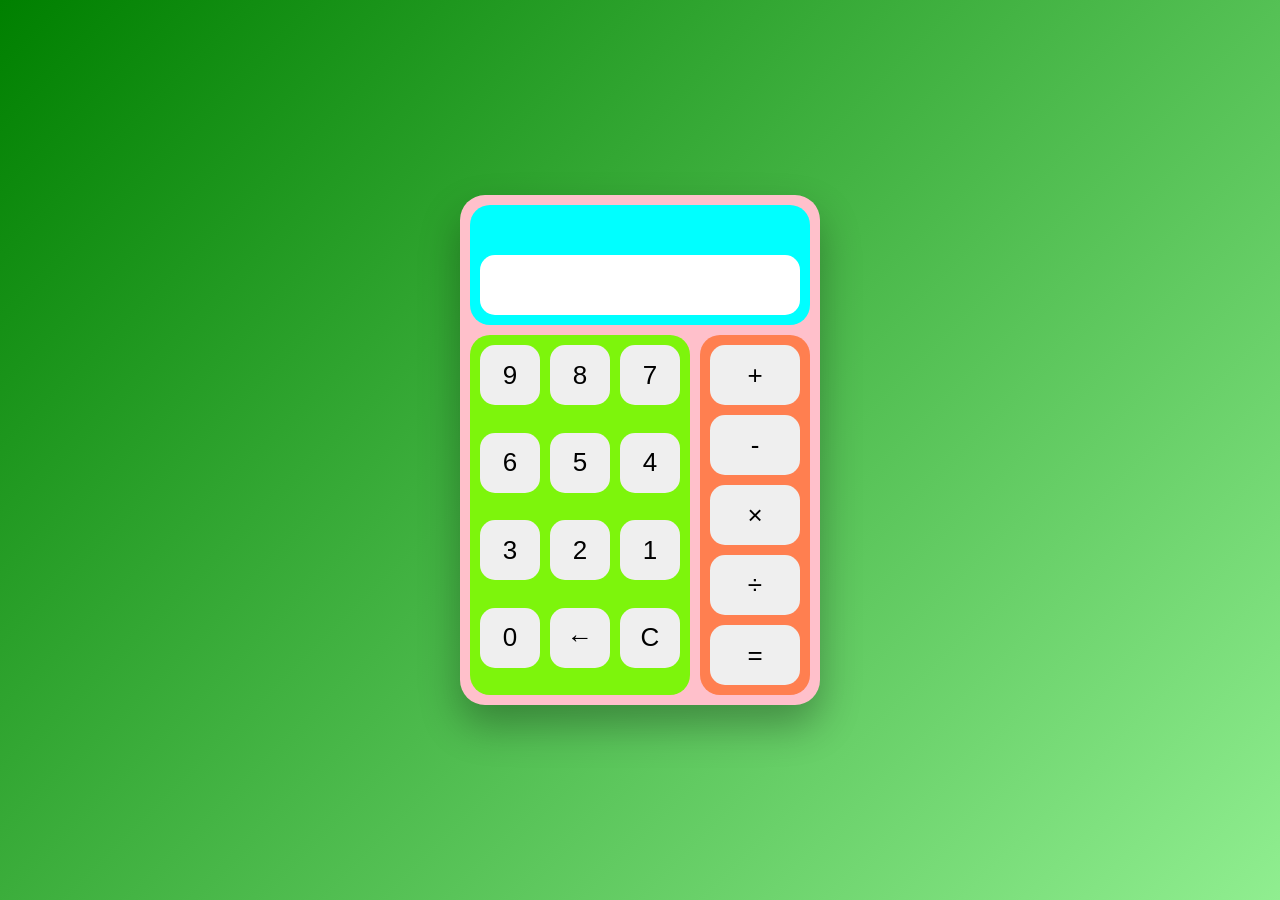
<file: index.html>
<!DOCTYPE html>
<html lang="en">
<head>
    <meta charset="UTF-8">
    <link rel="icon" href="favicon.ico" type="https://cdn-icons-png.flaticon.com/512/564/564429.png">
    <title>Calculator</title>
    <link rel="stylesheet" href="style.css">
</head>
<body>

<div class="container">

    <div class="screen">
        <input type="text" id="inpu" readonly>
    </div>

    <div class="nums">
        <button class="b9">9</button>
        <button class="b8">8</button>
        <button class="b7">7</button>
        <button class="b6">6</button>
        <button class="b5">5</button>
        <button class="b4">4</button>
        <button class="b3">3</button>
        <button class="b2">2</button>
        <button class="b1">1</button>
        <button class="b0">0</button>
        <button class="cross">←</button>
        <button class="clear">C</button>
    </div>

    <div class="operation">
        <button class="add">+</button>
        <button class="sub">-</button>
        <button class="mult">×</button>
        <button class="div">÷</button>
        <button class="equal">=</button>
    </div>

</div>

<script src="script.js"></script>
</body>
</html>
</file>
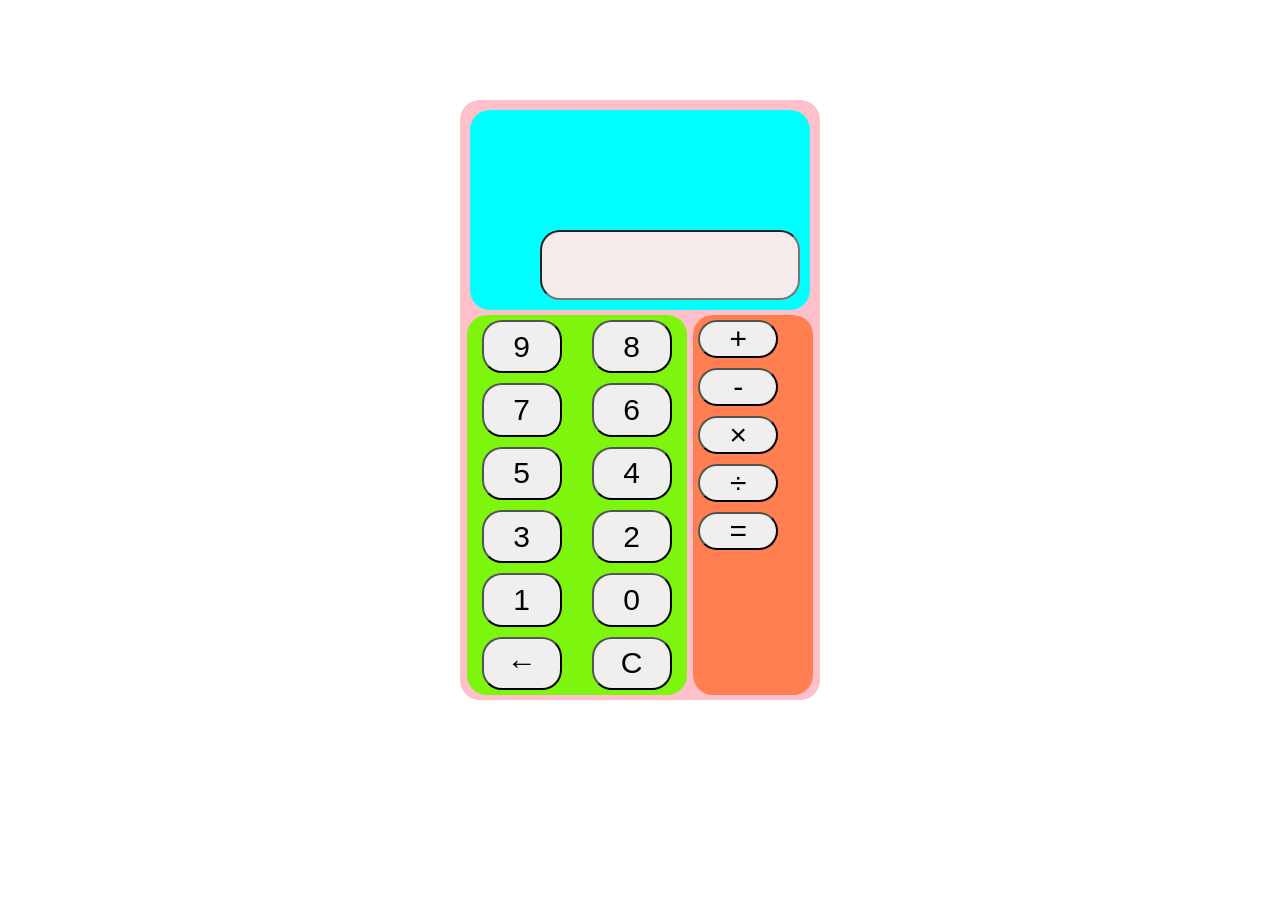
<file: calc.html>
<!DOCTYPE html>
<html lang="en">
<head>
    <meta charset="UTF-8">
    <title>Calculator</title>
    <link rel="stylesheet" href="calc.css">
</head>
<body>
<div class="container">
    <div class="screen">
        <input type="text" id="inpu">
    </div>
    <div class="nums">
        <button class="b9">9</button>
        <button class="b8">8</button>
        <button class="b7">7</button>
        <button class="b6">6</button>
        <button class="b5">5</button>
        <button class="b4">4</button>
        <button class="b3">3</button>
        <button class="b2">2</button>
        <button class="b1">1</button>
        <button class="b0">0</button>
        <button class="cross">←</button>
        <button class="clear">C</button>
    </div>
    <div class="operation">
        <button class="add">+</button>
        <button class="sub">-</button>
        <button class="mult">×</button>
        <button class="div">÷</button>
        <button class="equal">=</button>
    </div>
</div>
<script src="calc.js"></script>
</body>
</html>
</file>
<file: style.css>
*{
    margin: 0;
    padding: 0;
    box-sizing: border-box;
    font-family: sans-serif;
}

body{
    display: flex;
    justify-content: center;
    align-items: center;
    min-height: 100vh;
    background: linear-gradient(135deg, green, lightgreen);
}

.container{
    width: 360px;
    background: pink;
    border-radius: 25px;
    padding: 10px;
    display: grid;
    grid-template-columns: 2fr 1fr;
    gap: 10px;
    box-shadow: 0 20px 40px rgba(0,0,0,0.3);
}

.screen{
    grid-column: span 2;
    height: 120px;
    background: aqua;
    border-radius: 20px;
    display: flex;
    align-items: flex-end;
    justify-content: flex-end;
    padding: 10px;
}

#inpu{
    width: 100%;
    height: 60px;
    border: none;
    outline: none;
    border-radius: 15px;
    font-size: 40px;
    text-align: right;
    padding: 10px;
}

.nums{
    background: rgb(125, 245, 12);
    border-radius: 20px;
    padding: 10px;
    display: grid;
    grid-template-columns: repeat(3, 1fr);
    gap: 10px;
}

.operation{
    background: coral;
    border-radius: 20px;
    padding: 10px;
    display: flex;
    flex-direction: column;
    gap: 10px;
}

button{
    height: 60px;
    border: none;
    border-radius: 15px;
    font-size: 26px;
    cursor: pointer;
    transition: 0.2s;
}

button:hover{
    transform: scale(1.08);
}
</file>
<file: calc.css>
*{
    margin: 0;
    padding: 0;
    box-sizing: border-box;
}
body{
 display: flex;
 justify-content: center;
 margin-top: 100px;
 background:linear-gradient(green);
}
.container{
    height: 600px;
    width: 360px;
    background-color: pink;
    border-radius: 20px;
    display: flex;
    justify-content: space-evenly;
    flex-wrap: wrap;
    flex-shrink: 1;
}
.container:hover{
    transform: scale(1.05);
}
.screen{
    height: 200px;
    width: 340px;
    background-color: aqua;
    border-radius: 20px;
    margin-top: 10px;
    display: flex;
    justify-content: flex-end;
    align-items: flex-end;
}
.nums{
    height: 380px;
    width: 220px;
    background-color: rgb(125, 245, 12);
    border-radius: 20px;
    display: flex;
    justify-content: space-around;
    flex-wrap: wrap;
}
.operation{
    height:380px ;
    width: 120px;
    background-color: coral;
    border-radius: 20px;
    display: flex;
    flex-shrink: 1;
    flex-direction: column;
}
button{
    height: auto;
    width: 80px;
    border-radius: 20px;
    margin: 5px;
    font-size: 30px;
}
button:hover{
    transform: scale(1.1);
}
#inpu{
    height: 70px;
    width: 260px;
    background-color: rgb(245, 235, 235);
    margin: 10px;
    border-radius: 20px;
    text-align: end;
    font-size: 50px;
    color: rgb(17, 3, 3);
    padding: 10px;
}
</file>
